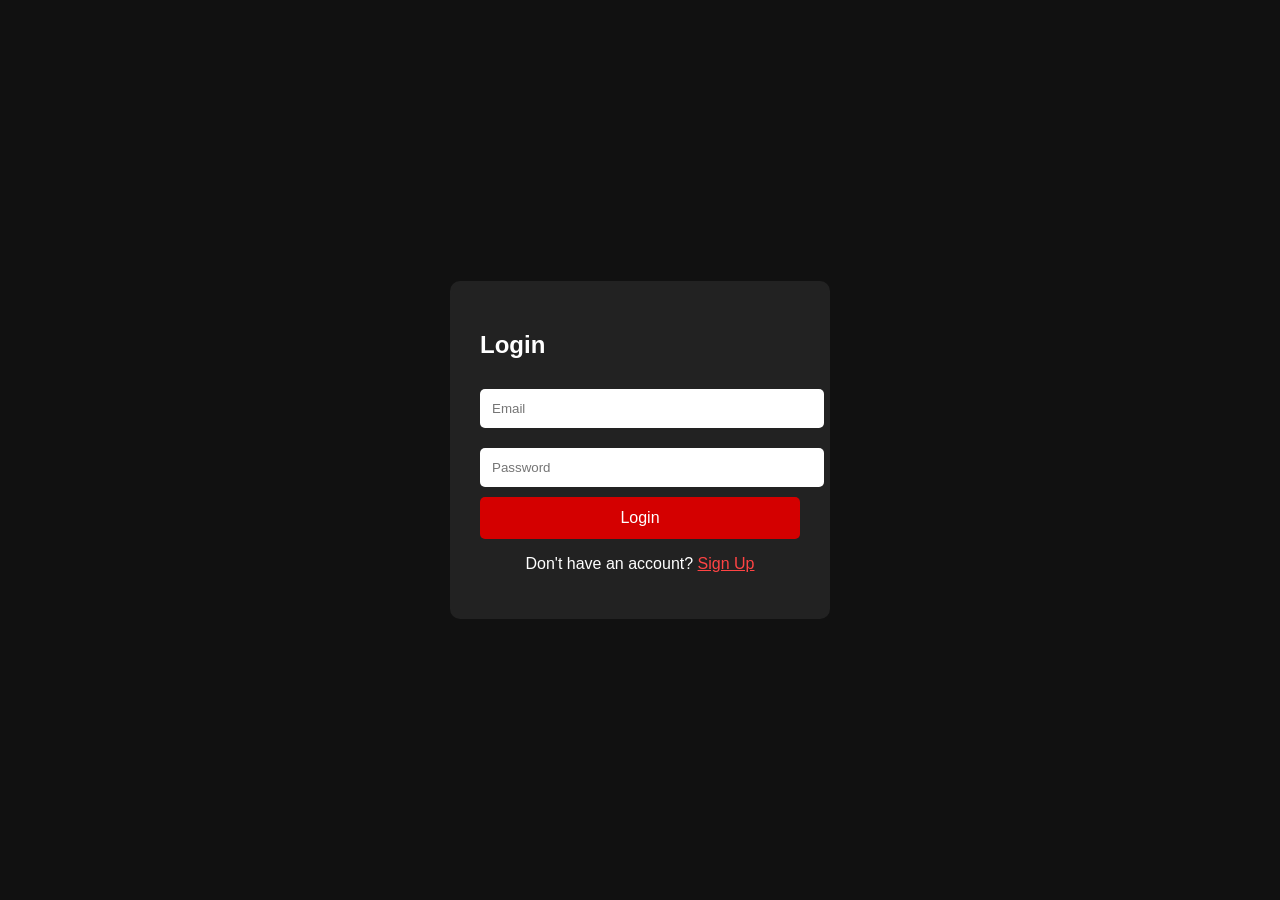
<file: login.html>
<!DOCTYPE html>
<html lang="en">
<head>
<meta charset="UTF-8">
<meta name="viewport" content="width=device-width, initial-scale=1.0">
<title>Login - FAMILY STUDIO</title>

<style>
body{
  margin:0;
  font-family:Arial,sans-serif;
  background:#111;
  color:white;
  display:flex;
  justify-content:center;
  align-items:center;
  height:100vh;
}

.box{
  background:#222;
  padding:30px;
  border-radius:10px;
  width:320px;
}

input{
  width:100%;
  padding:12px;
  margin:10px 0;
  border:none;
  border-radius:5px;
}

button{
  width:100%;
  padding:12px;
  background:#d40000;
  color:white;
  border:none;
  border-radius:5px;
  font-size:16px;
}
</style>
</head>

<body>

<div class="box">
<h2>Login</h2>

<input type="email" placeholder="Email">

<input type="password" placeholder="Password">

<button>Login</button>

<p style="text-align:center;">
Don't have an account?
<a href="signup.html" style="color:#ff4444;">Sign Up</a>
</p>

</div>

</body>
</html>
</file>
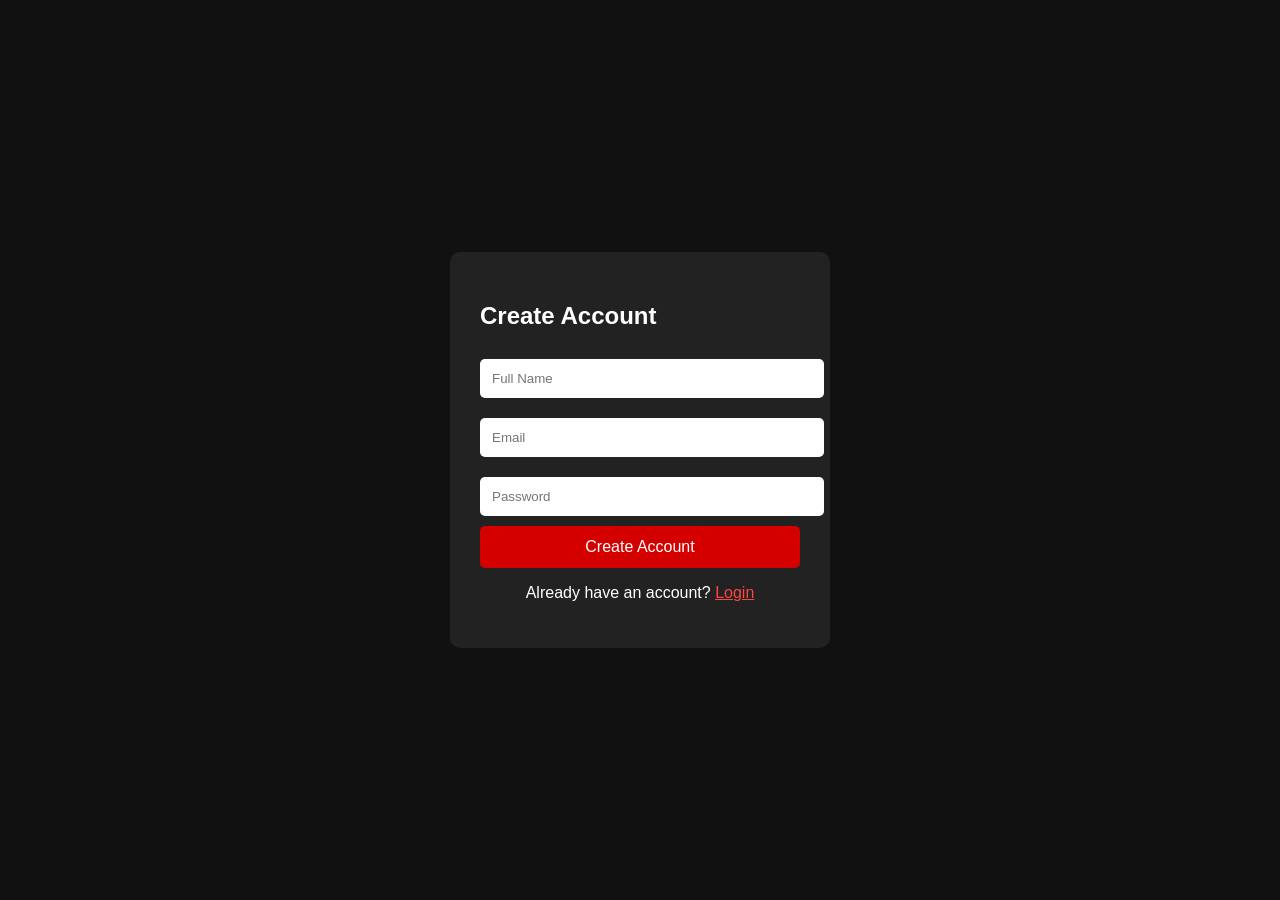
<file: signup.html>
<!DOCTYPE html>
<html lang="en">
<head>
<meta charset="UTF-8">
<meta name="viewport" content="width=device-width, initial-scale=1.0">
<title>Sign Up - FAMILY STUDIO</title>

<style>
body{
  margin:0;
  font-family:Arial,sans-serif;
  background:#111;
  color:white;
  display:flex;
  justify-content:center;
  align-items:center;
  height:100vh;
}

.box{
  background:#222;
  padding:30px;
  border-radius:10px;
  width:320px;
}

input{
  width:100%;
  padding:12px;
  margin:10px 0;
  border:none;
  border-radius:5px;
}

button{
  width:100%;
  padding:12px;
  background:#d40000;
  color:white;
  border:none;
  border-radius:5px;
  font-size:16px;
}

a{
  color:#ff4444;
}
</style>
</head>

<body>

<div class="box">
<h2>Create Account</h2>

<input type="text" placeholder="Full Name">

<input type="email" placeholder="Email">

<input type="password" placeholder="Password">

<button>Create Account</button>

<p style="text-align:center;">
Already have an account?
<a href="login.html">Login</a>
</p>

</div>

</body>
</html>
</file>
